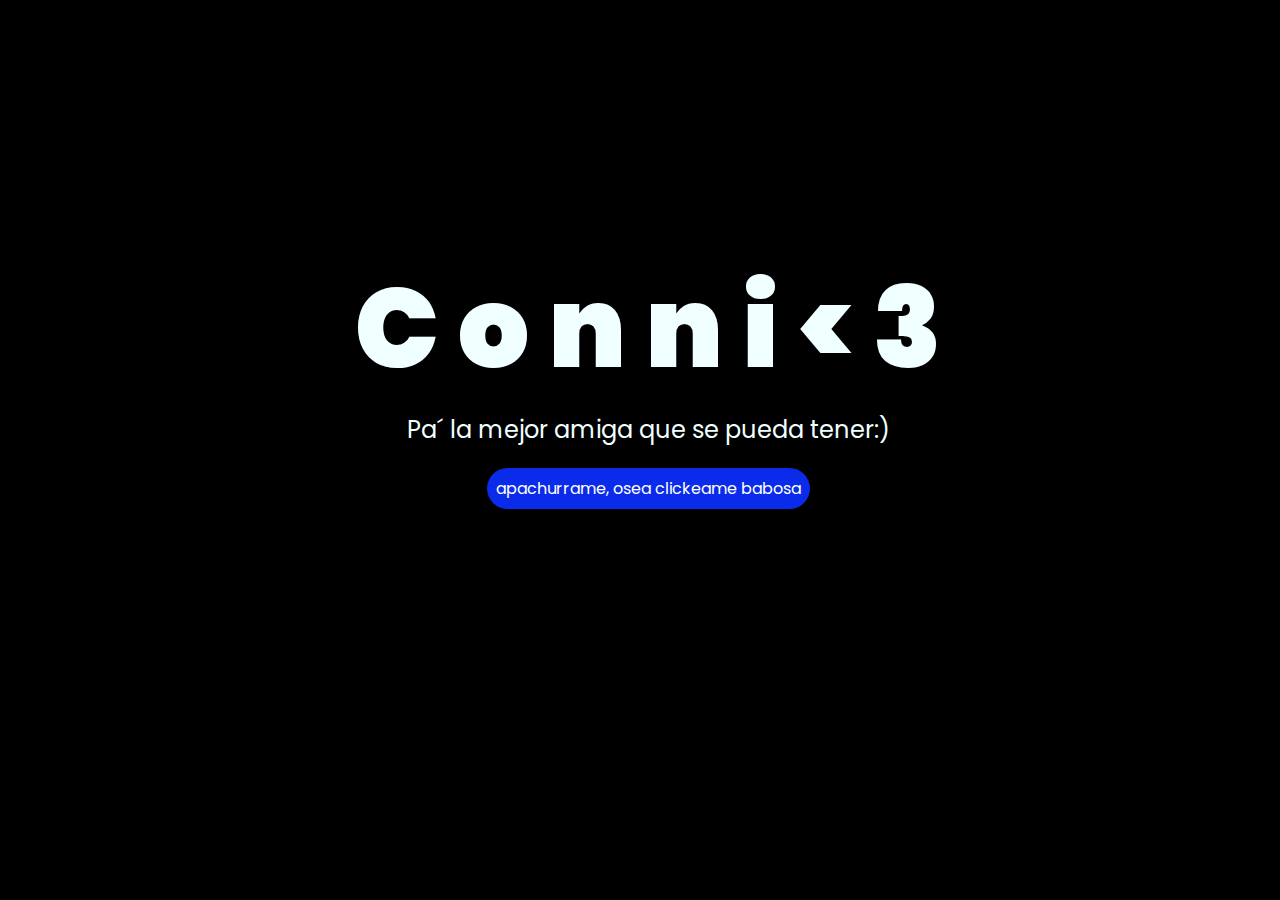
<file: index.html>
<!DOCTYPE html>
<html lang="es">

<head>
    <meta charset="UTF-8">
    <meta http-equiv="X-UA-Compatible" content="IE=edge">
    <meta name="viewport" content="width=device-width, initial-scale=1.0">
    <link rel="stylesheet" href="css/style.css">
    <link rel="icon" href="img/flowers.png" type="image/x-icon">
    <title>Flowers</title>
</head>

<body>
    <div class="greetings">
        <span>C</span>
        <span>o</span>
        <span>n</span>
        <span>n</span>
        <span>i</span>
        <span><</span>
        <span>3</span>
    </div>
    <div class="description">
        <span>Pa´ la mejor amiga que se pueda tener:)</span>
    </div>
    <div class="button">
        <button class="botones">
            <a href="flower.html" style="color: #fff;">apachurrame, osea clickeame babosa</a>
        </button>
    </div>

</body>

</html>
</file>
<file: css/style.css>
@import url('https://fonts.googleapis.com/css2?family=Poppins:ital,wght@0,500;1,900&display=swap');
*{
    font-family: 'Poppins',cursive;
}
body{
    color: azure;
    width: 100%;
    height: 82vh;
    display: flex;
    flex-direction: column;
    align-items: center;
    justify-content: center;
    background-color: black;
    /* padding-top: -30; */
}

.botones{
    padding: 9px;
    border-radius: 80px;
    background-color: transparent;
    border: none;
}

.botones a{
    background-color: #0a2be9;
    padding: 9px;
    border-radius: 80px;
    -webkit-border-radius: 80px;
    -moz-border-radius: 80px;
    -ms-border-radius: 80px;
    -o-border-radius: 80px;

}

.botones a:focus{
    background-color: rgb(50, 194, 194);
}

.greetings{
    font-size: 7rem;
    font-weight: 900;
}
.greetings > span{
    animation: glow 2.5s ease-in-out infinite;
}
@keyframes glow{
    0%, 100%{
        color: #fff;
        text-shadow: 0 0 12px #39c6d6, 0 0 50px #39c6d6, 0 0 100px #39c6d6;
    }
    10%, 90%{
        color: #111;
        text-shadow: none;
    }
}
.greetings > span:nth-child(2){
    animation-delay: .2s ;
}
.greetings > span:nth-child(3){
    animation-delay: .4s ;
}
.greetings > span:nth-child(4){
    animation-delay: .6s;
}
.greetings > span:nth-child(5){
    animation-delay: .8s;
}
.greetings > span:nth-child(6){
    animation-delay: 1s;
}

.description{
    font-size: 1.5rem;
    margin-bottom: 20px;
}

.button a{
    text-decoration: none;
    font-size: 1rem;
    color: #111;
}

@media screen and (max-width:574px){
    .greetings{
        display: block;
        font-size: 4rem;
        font-weight: 800;
        text-align: center;
    }
    .description{
        font-size: 2rem;
    }
    
    .button a{
        font-size: 1rem;
    }
}
</file>
